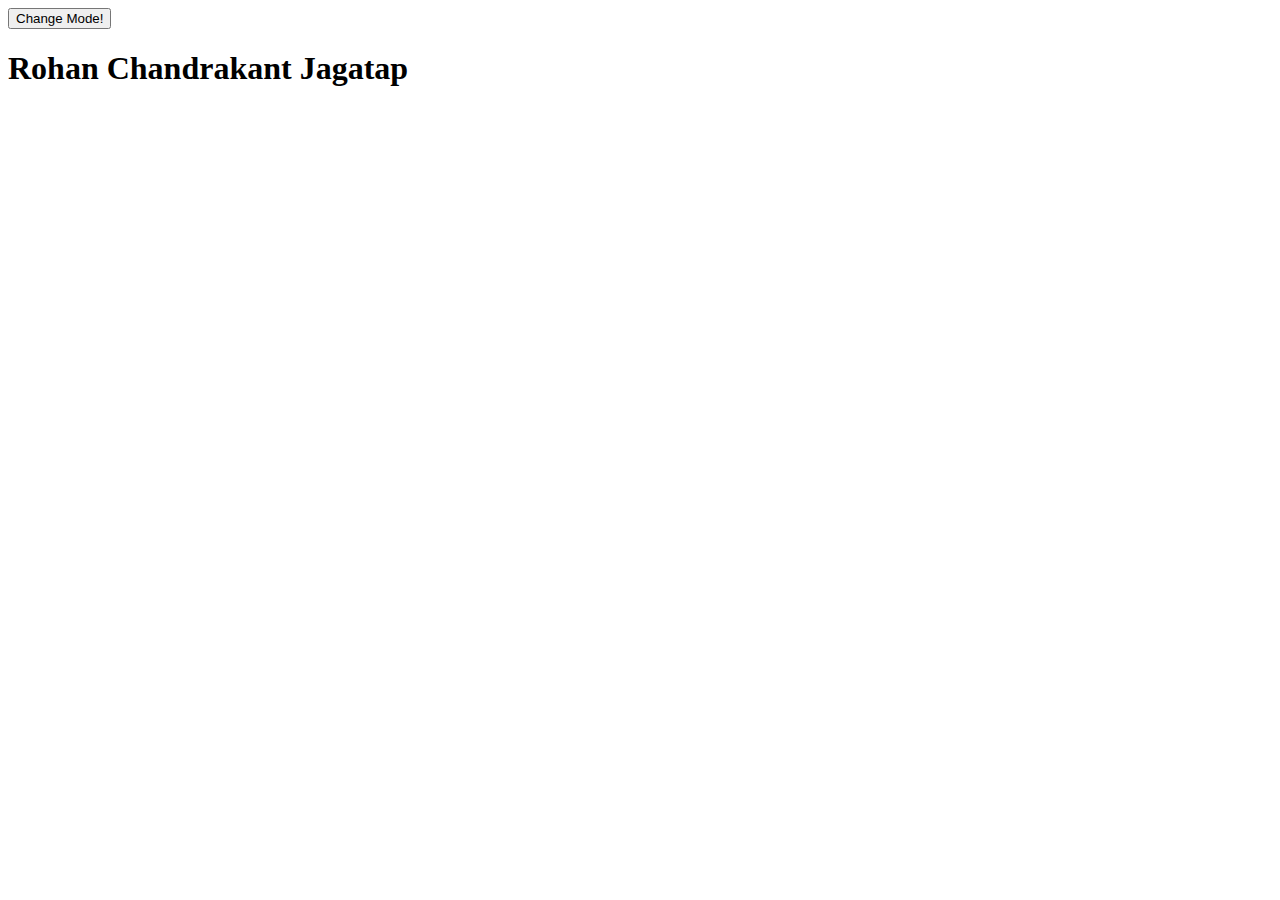
<file: index.html>
<!DOCTYPE html>
<html>

<head>
  <meta charset="UTF-8">
  <meta name="viewport" content="width=device-width, initial-scale=1">
  <title></title>
  <link rel="stylesheet" href="style.css">
</head>

<body>
  <button class="mode">Change Mode!</button>
  <h1>Rohan Chandrakant Jagatap</h1>
</body>
<script src="main.js"></script>

</html>
</file>
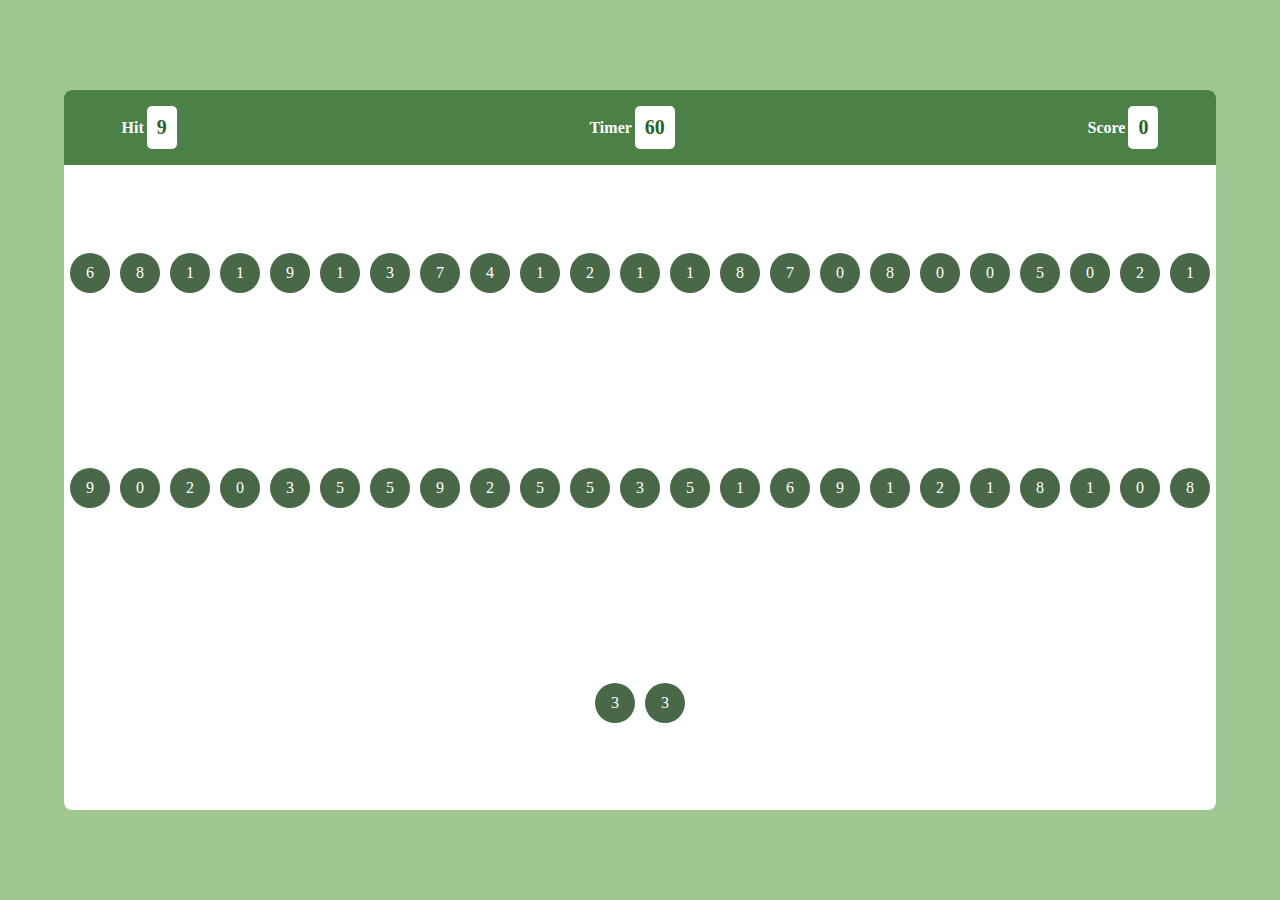
<file: Bubble Game/index.html>
<!DOCTYPE html>
<html lang="en">
<head>
  <meta charset="UTF-8">
  <meta http-equiv="X-UA-Compatible" content="IE=Edge">
  <meta name="viewport" content="width=device-width, initial-scale=1">

  <title>HTML</title>
  <link rel="stylesheet" href="style.css">
</head>

<body>
  <div id="main">
    <div id="panal">
      <div id="ptop">
        <div class="elem">
          <h4>Hit</h4>
          <div id="hitVal" class="box">5</div>
        </div>
        <div class="elem">
          <h4>Timer</h4>
          <div id="timerVal" class="box">60</div>
        </div>
        <div class="elem">
          <h4>Score</h4>
          <div id="scoreVal" class="box">0</div>
        </div>
      </div>
      <div id="pbtm"></div>
    </div>
  </div>
  <script src="main.js"></script>
</body>
</html>
</file>
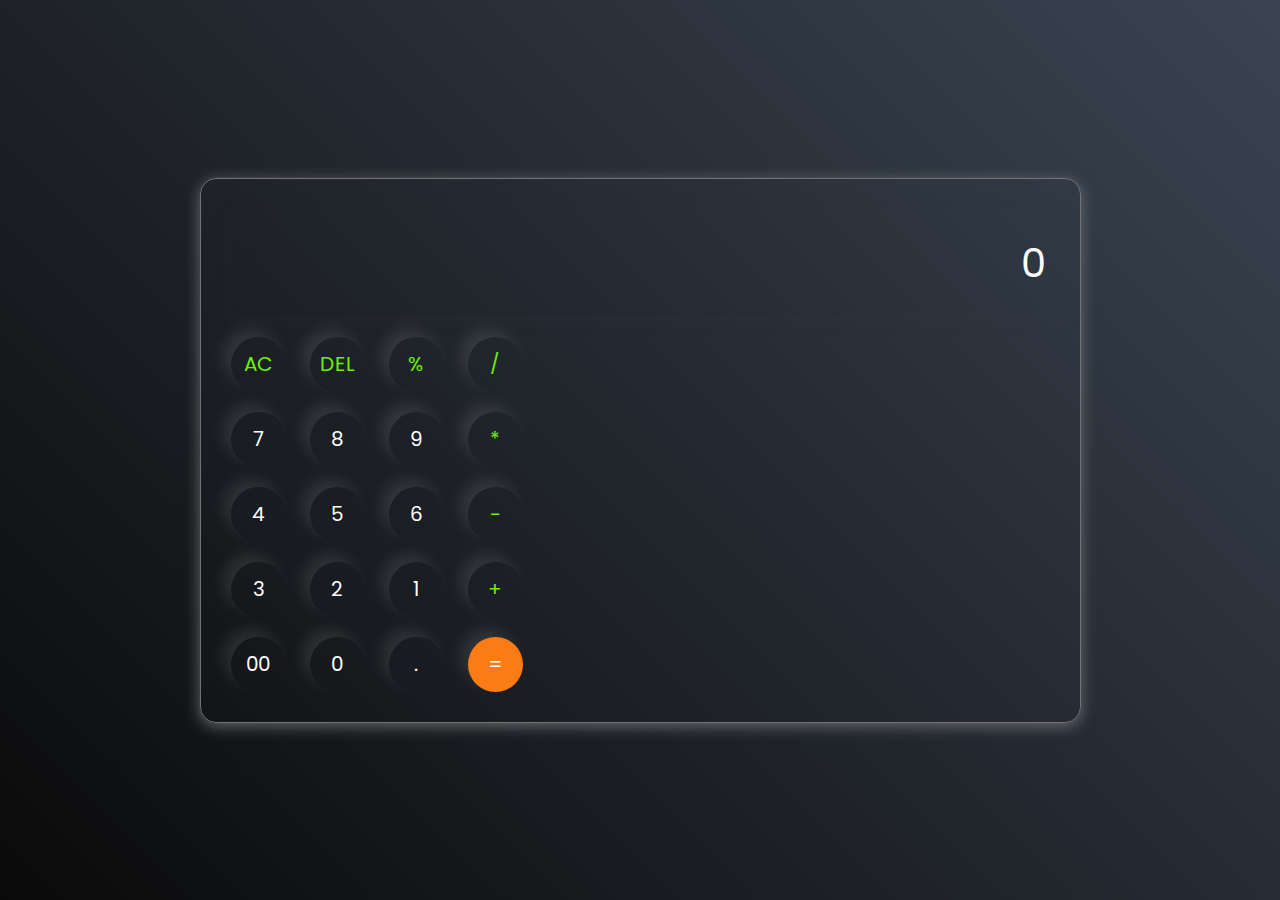
<file: Calculator/index.html>
<!DOCTYPE html>
<html lang="en">
<head>
  <meta charset="UTF-8">
  <meta http-equiv="X-UA-Compatible" content="IE=Edge">
  <meta name="viewport" content="width=device-width, initial-scale=1">

  <title>Calculator</title>
  <link rel="stylesheet" href="style.css">
</head>

<body>
  <div class="Calculator">
    <input type="text" placeholder="0" id="inputBox"/>
    <div>
      <button class="oprator">AC</button>
      <button class="oprator">DEL</button>
      <button class="oprator">%</button>
      <button class="oprator">/</button>
    </div>
    <div>
      <button>7</button>
      <button>8</button>
      <button>9</button>
      <button class="oprator">*</button>
    </div>
    <div>
      <button>4</button>
      <button>5</button>
      <button>6</button>
      <button class="oprator">-</button>
    </div>
    <div>
      <button>3</button>
      <button>2</button>
      <button>1</button>
      <button class="oprator">+</button>
    </div>
    <div>
      <button>00</button>
      <button>0</button>
      <button>.</button>
      <button class="equalBtn">=</button>
    </div>
    
  </div>
  <script src="main.js"></script>
</body>
</html>
</file>
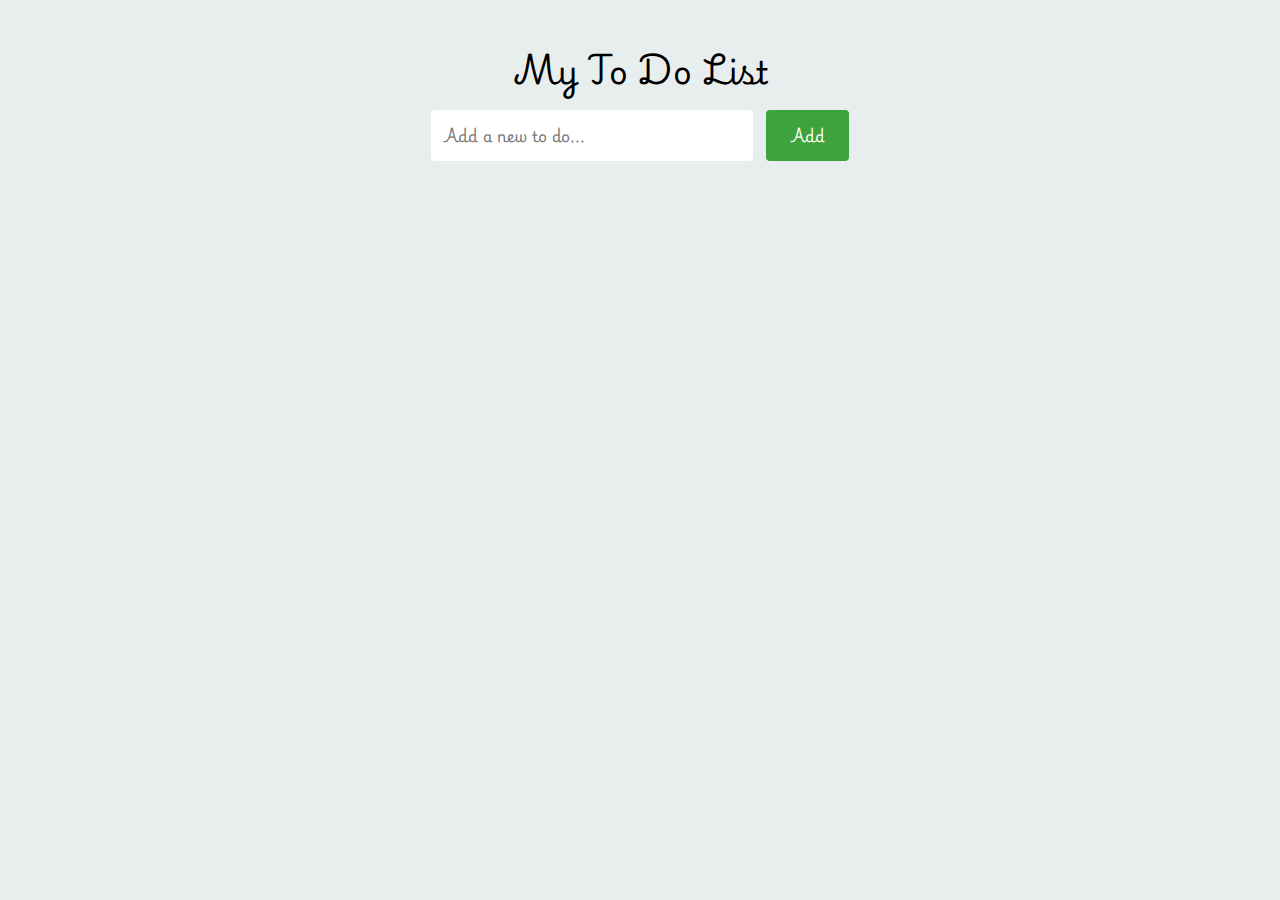
<file: To-do List/index.html>
<!DOCTYPE html>
<html lang="en">
<head>
  <meta charset="UTF-8">
  <meta http-equiv="X-UA-Compatible" content="IE=Edge">
  <meta name="viewport" content="width=device-width, initial-scale=1">

  <title>To-Do List</title>
  
  <link rel="stylesheet" href="style.css">
</head>

<body>
  <div class="container">
    <div class="input-container">
      <h1>My To Do List</h1>
      <input type="text" placeholder="Add a new to do..." id="inputBox"/>
      <input type="button" value="Add" id="addBtn"/>
    </div>
    
    <ul class="todoList" id="todoList">
      <!---<li>Task1</li>
      <li>Task2</li>
      <li>Task3</li>-->
    </ul>
  </div>
  <script src="main.js"></script>
</body>
</html>
</file>
<file: style.css>
.dark{
  background-color: black;
  color: white;
}

.light{
  background-color: white;
  color:black;
}
</file>
<file: Bubble Game/style.css>
*{
    margin: 0;
    padding: 0;
    font-family: Georgia, 'Times New Roman', Times, serif;
    box-sizing: border-box;
}

html,body{
    width: 100%;
    height: 100%;
    
}

#main{
    display: flex;
    align-items: center;
    justify-content: center;
    width: 100%;
    height: 100%;
    background-color: #A0C792;
}

#panal{
    overflow: hidden;
    width: 90%;
    height: 80%;
    border-radius: 8px;
    background-color: #ffffff;
    
}

#ptop{
    display: flex;
    padding: 0px 5%;
    align-items: center;
    justify-content: space-between;
    color: #ffffff;
    width: 100%;
    height: 75px;
    background-color: #4B8046;
}


.elem{
    display: flex;
    align-items: center;
    gap: 3px;
    
}

.box{
    color: #26631F;
    font-weight: 600;
    font-size: 20px;
    padding: 10px;
    background-color: #ffffff;
    border-radius: 5px;
}


#pbtm{
    display: flex;
    justify-content: center;
    align-items: center;
    flex-wrap: wrap;
    gap: 10px;
    padding: 5px;
    width: 100%;
    height: calc(100% - 75px);
    
}

.bubble{
    display: flex;
    align-items: center;
    justify-content: center;
    width: 40px;
    height: 40px;
    background-color: rgb(72, 104, 72);
    color: #ffffff;
    border-radius: 50%;
    font-weight: 500px;
}


.bubble:hover{
    background-color: rgb(50, 75, 50);
}
</file>
<file: Calculator/style.css>
@import url('https://fonts.googleapis.com/css2?family=Poppins:ital,wght@0,100;0,200;0,300;0,400;0,500;0,600;0,700;0,800;0,900;1,100;1,200;1,300;1,400;1,500;1,600;1,700;1,800;1,900&display=swap');

*{
  margin: 0;
  padding: 0;
  box-sizing: border-box;
  font-family: "Poppins", sans-serif;

}

body{
  width:100vw;
  height: 100vh;
  display: flex;
  justify-content: center;
  align-items: center;
  background: linear-gradient(45deg, #0a0a0a, #3a4452);
}

.Calculator{
  border: 1px solid #717377;
  padding: 20px;
  border-radius: 16px;
  background: transparent;
  box-shadow: 0px 3px 15px rgba(113, 115, 119, 0.9);
}


input{
  width: 100%;
  border: none;
  padding: 24px;
  margin: 10px;
  background: transparent;
  box-shadow: 0px 3px 15px rgba(84, 84, 84, 0.1);
  font-size: 40px;
  text-align: right;
  cursor: pointer;
  color: #ffffff;
  
}

input::placeholder{
  color: #ffffff;
  
  
}

button{
  border: none;
  width: 55px;
  height: 55px;
  margin: 10px;
  border-radius: 50%;
  background: transparent;
  color: #ffffff;
  font-size: 20px;
  box-shadow: -8px -8px 15px rgba(255, 255, 255, 0.1);
  cursor: pointer;
}


.equalBtn{
  background-color: #fb7c14;
}



.oprator{
  color: #6dee0a;
}
</file>
<file: To-do List/style.css>
@import url('https://fonts.googleapis.com/css2?family=Playwrite+HU:wght@100..400&display=swap');

*{
    margin: 0;
    padding: 0;
    box-sizing: border-box;
    font-family: "Playwrite HU", cursive;
}


body{
    background-color: rgb(232, 238, 238);
}

.container{
    display: flex;
    flex-direction: column;
    justify-content: center;
    align-items: center;
    margin-top: 20px;
}

.input-container{
    width: 100%;
    max-width: 500px;
    text-align: center;
    padding: 20px;
}

.input-container input{
    border: none;
    outline: none;
    padding: 12px;
    margin-block: 12px;
    border-radius: 4px;
    font-size: 15px;
}


.input-container input[type="text"]{
    width: 70%;
    
}



.input-container input[type="button"]{
    background-color: #3da33d;
    color: #ffffff;
    font-weight: 700;
    margin-left: 8px;
    padding: 12px 24px;
    cursor: pointer;
    
}



ul{
    width: 90%;
    max-width: 450px;
    /*display: flex;
    justify-content: center;
    flex-direction: column;
    align-items: center;*/
    
}


ul li{
    list-style-type: none;
    margin-block-end: 12px;
    border-radius: 8px;
    border: 0.125px solid #a19f9f;
    padding: 6px 12px;
    background-color: #ffffff;
    display: flex;
    align-items: center;
    justify-content: space-between;
    transition: background-color 0.5s;
    
}


ul li:hover{
    background-color: #cbcaca;
}


ul li p{
    flex-grow: 1;
    padding: 2px;
}


.btn{
    border: none;
    outline: none;
    font-size: 16px;
    background-color: none;
    font-weight: 600;
    cursor: pointer;
    padding: 8px;
}


.deleteBtn{
    color: #f00000;
}

.editBtn{
    color: #008000;
}
</file>
